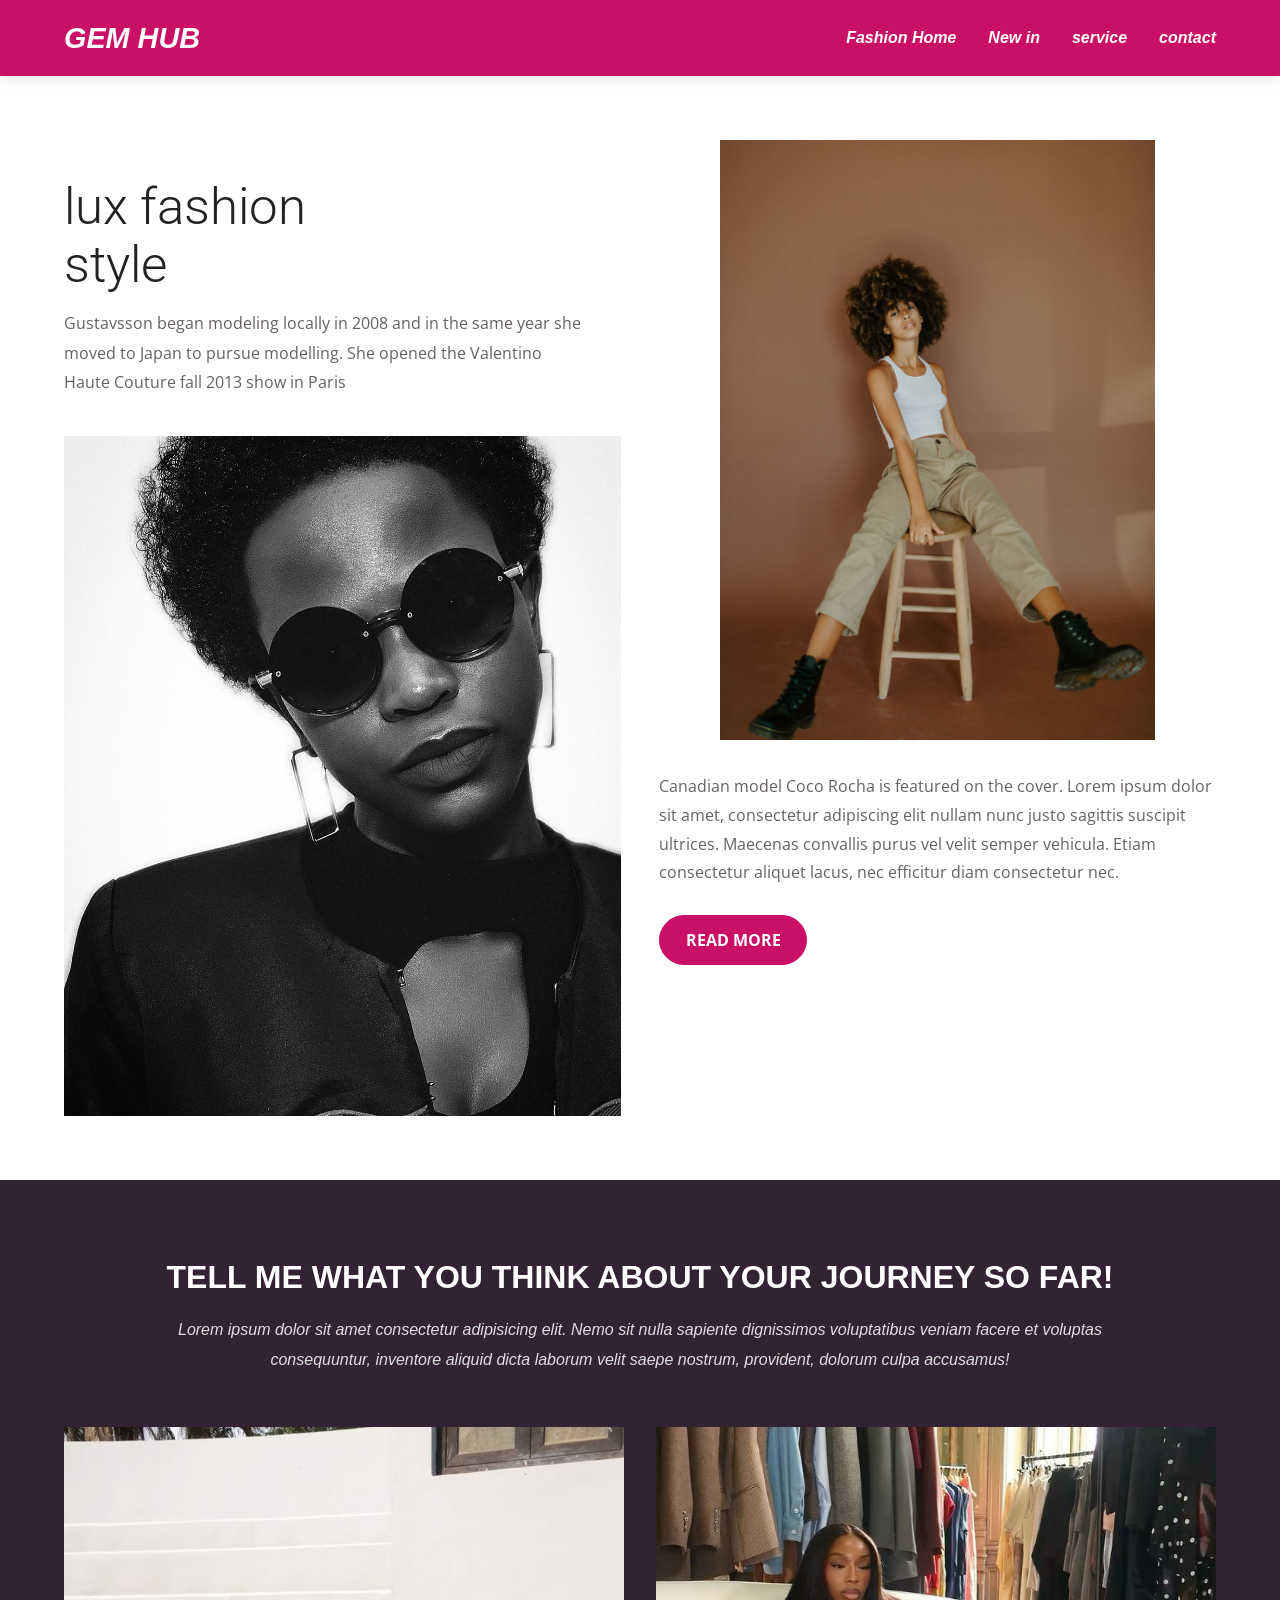
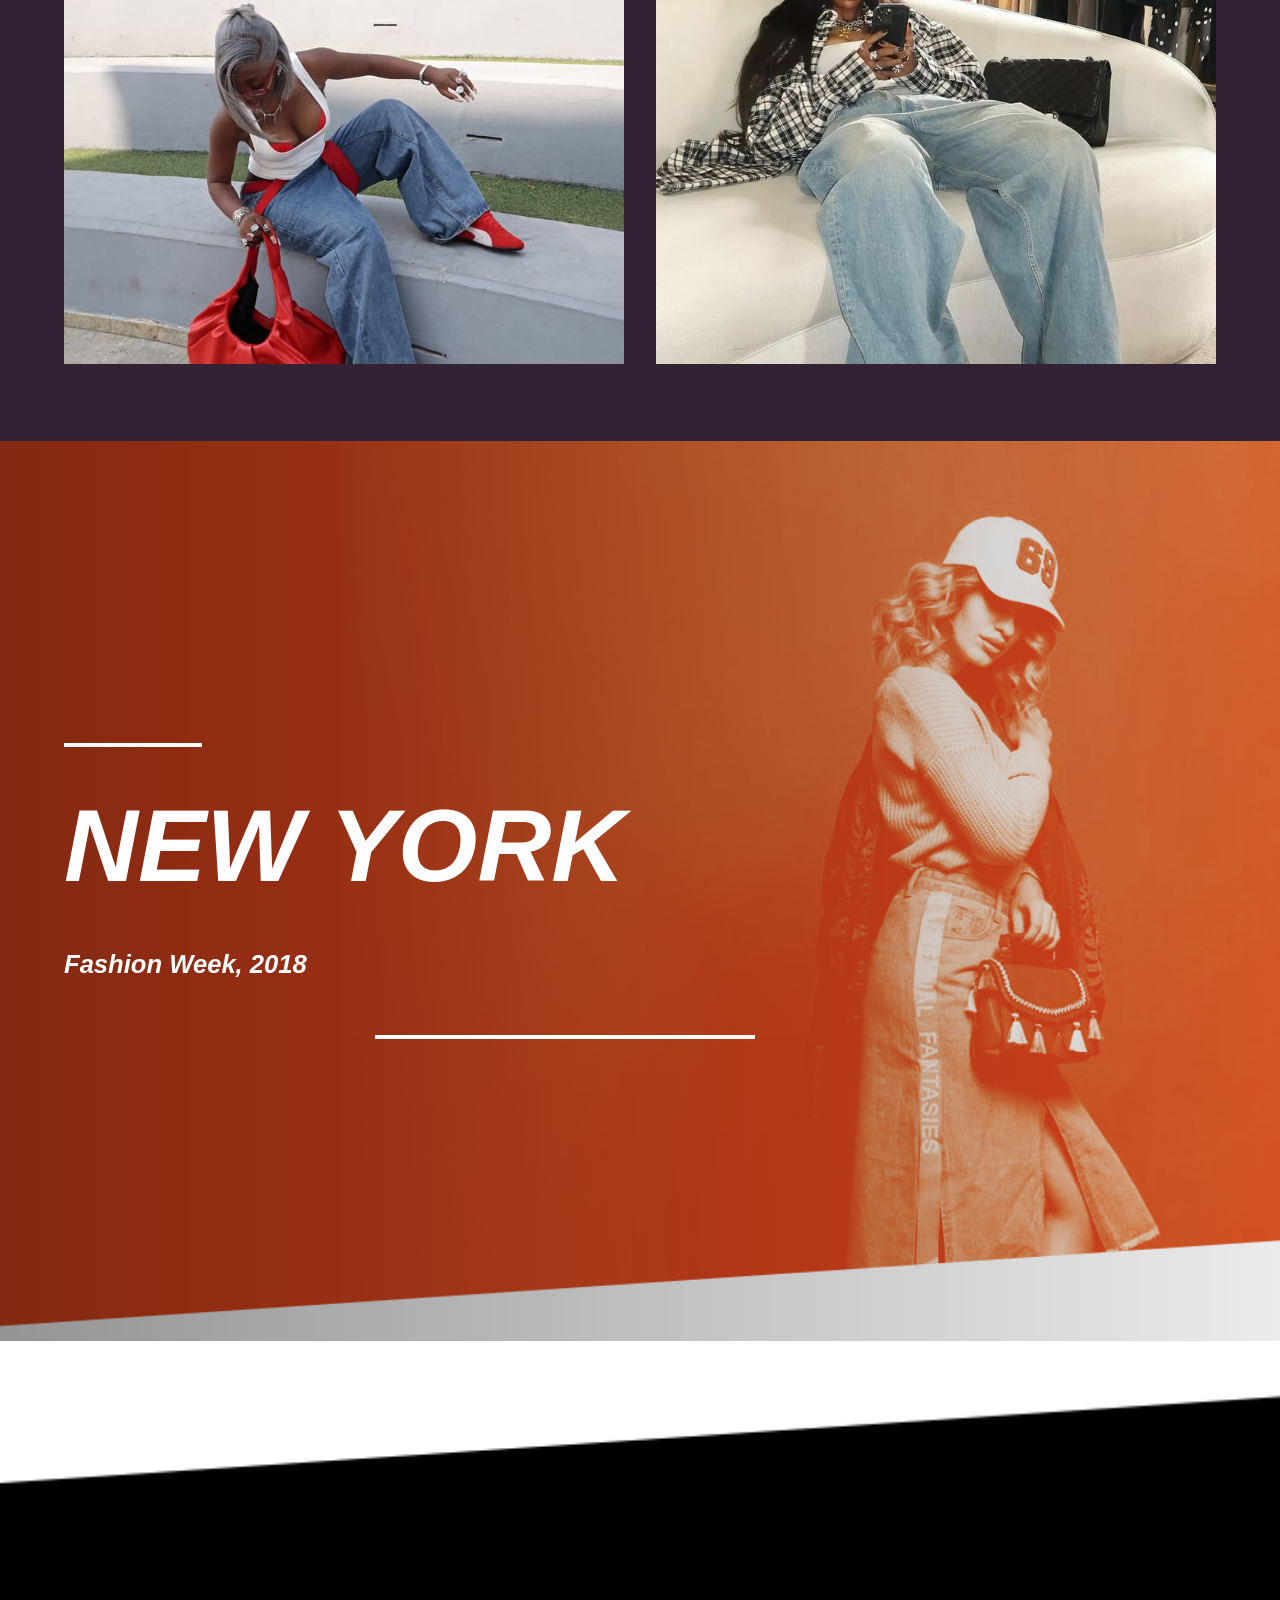
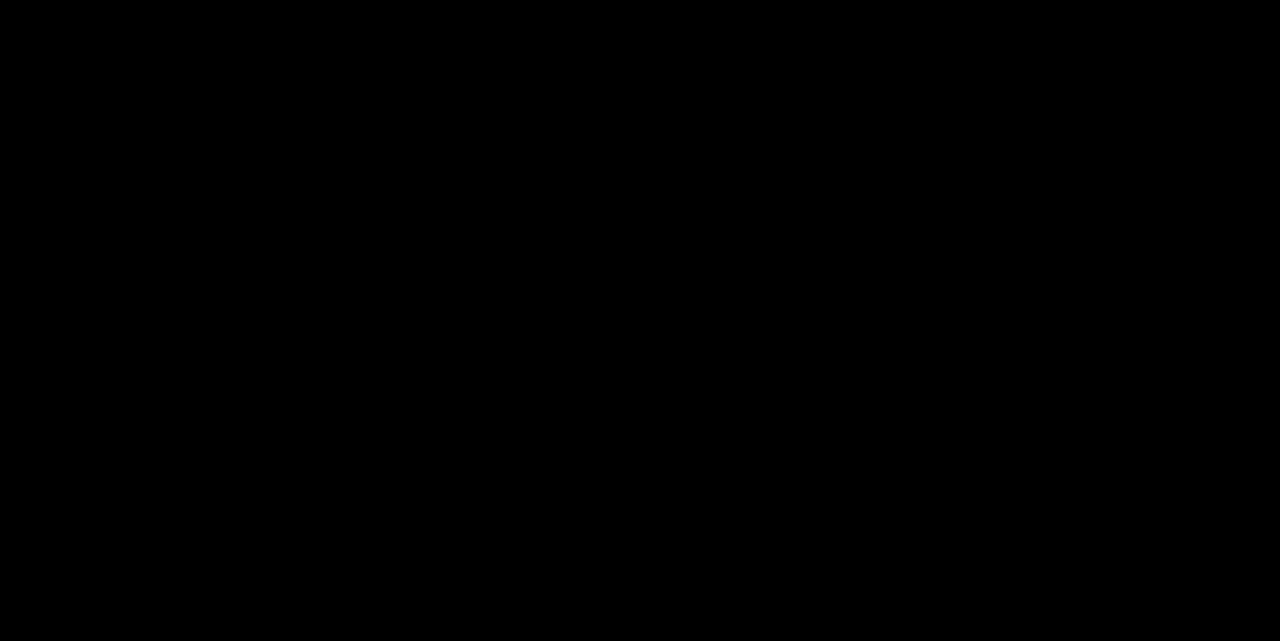
<file: index.html>
<!DOCTYPE html>
<html lang="en">

<head>
    <meta charset="UTF-8">
    <meta name="viewport" content="width=device-width, initial-scale=1.0">
    <title>Document</title>
    <link rel="stylesheet" href="./style.css">
    <link rel="preconnect" href="https://fonts.googleapis.com">
    <link rel="preconnect" href="https://fonts.gstatic.com" crossorigin>
    <link
        href="https://fonts.googleapis.com/css2?family=Inter:ital,opsz,wght@0,14..32,100..900;1,14..32,100..900&family=Open+Sans:ital,wght@0,300..800;1,300..800&family=Raleway:ital,wght@0,100..900;1,100..900&family=Roboto:ital,wght@0,100..900;1,100..900&display=swap"
        rel="stylesheet">
</head>


<body>


    <nav class="nav-bar">
    <div class="logo"><a href="#">GEM HUB</a></div>

    <div class="nav-links">
        <a href="index.html"> Fashion Home</a>
        <a href="#">New in</a>
        <a href="#">service</a>
        <a href="#">contact</a>
    </div>

    <div class="menu-icon">&#164;</div>
    </nav>

    <section class="container">
        <div class="wrapper">

          <div class="first-box">
            <div class="first-boxtext">
                <h1 class="lux-text">lux fashion style</h1>
                <p class="lux-para">Gustavsson began modeling locally in 2008 and in the same year she moved to Japan to pursue modelling. She opened the Valentino Haute Couture fall 2013 show in Paris</p>
            </div>
            <div class="first-boximage">
                <img class="black-girl" src="./images/black girl.jpeg" alt="">
            </div>
          </div>

          <div class="second-box">
            <div class="stoolgirl-box">
                <img class="stool-girl" src="./images/stool girl.jpeg" alt="">
            </div>
            <div class="stoolgirl-text">
                <p class="stoolgirl-para">Canadian model Coco Rocha is featured on the cover. Lorem ipsum dolor sit amet, consectetur adipiscing elit nullam nunc justo sagittis suscipit ultrices. Maecenas convallis purus vel velit semper vehicula. Etiam consectetur aliquet lacus, nec efficitur diam consectetur nec.</p>
            </div>
            <button class="btn-readmore" onclick="window . location . href='Readmore.html'">READ MORE</button>
          </div>

          
               
            </div>

        </div>
    </section>

    <section class="second-container">
        <div class="text-wrapper">
            <div class="textpage-one">
                <h1 class="journey">TELL ME WHAT YOU THINK ABOUT YOUR JOURNEY SO FAR!</h1>
                <h2 class="lorem">Lorem ipsum dolor sit amet consectetur adipisicing elit. Nemo sit nulla sapiente dignissimos voluptatibus veniam facere et voluptas consequuntur, inventore aliquid dicta laborum velit saepe nostrum, provident, dolorum culpa accusamus!</h2>
            </div>
            <div class="textpage-two">
                <div class="textpage-boxone">
                    <img class="contact-letter" src="./images/red bag girl.jpg" alt="">
                </div>
                <div class="textpage-boxtwo">
                    <img class="hiking-man" src="./images/jean girl.jpg" alt="">
                </div>
            </div>
        </div>
    </section>

    <section class="fashion-box">
        <div class="fashion-wrapper">
            <div class="fashion-textbox">
                <div class="fashion-boxone">
                    <div class="line"></div>
                    <h1 class="new-york">NEW YORK</h1>
                    <h2 class="week">Fashion Week, 2018</h2>
                    <div class="line-two"></div>
                </div>
            </div>
        </div>
    </section>

    <section class="last-page">
        <div class="wrapper-lastpage">
            <div class="lastimage-holder">
                <img class="lastimage" src="./images/black img.png" alt="">
            </div>
        </div>
    </section>
 

</body>

</html>
</file>
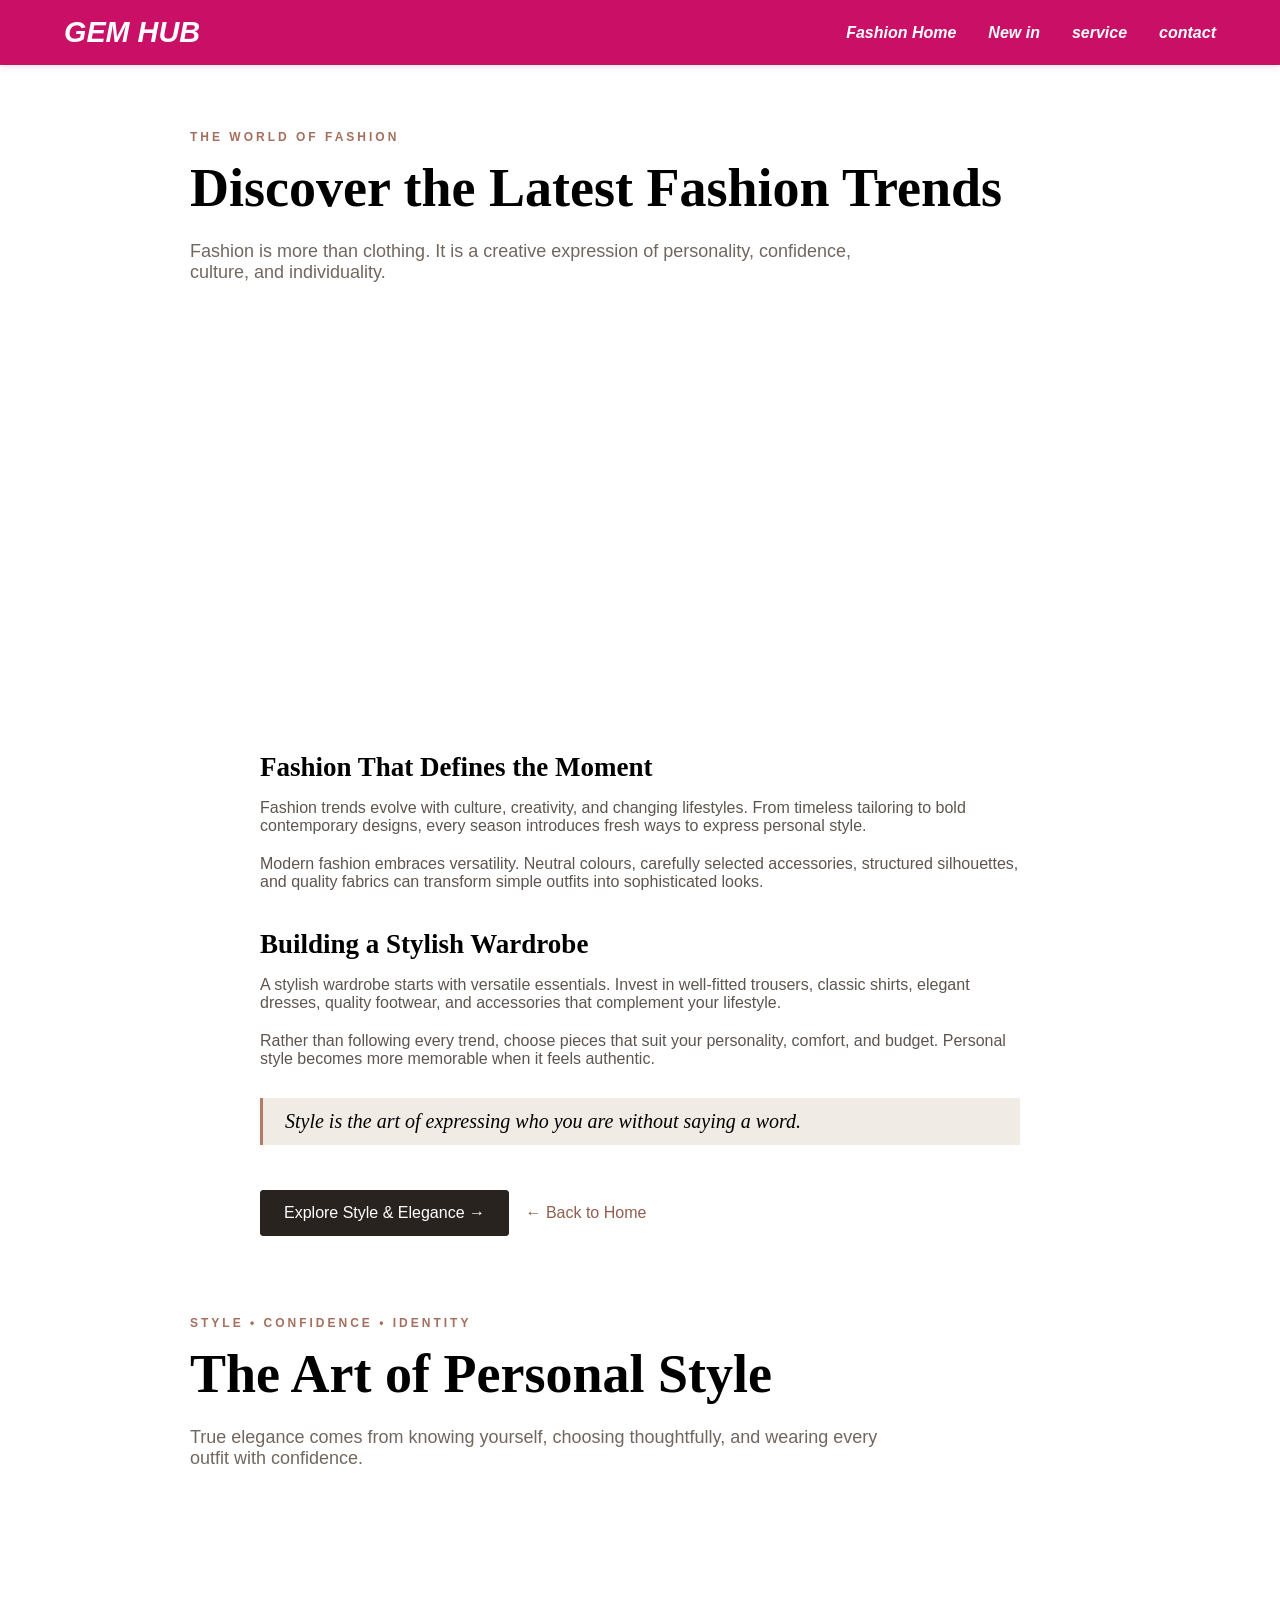
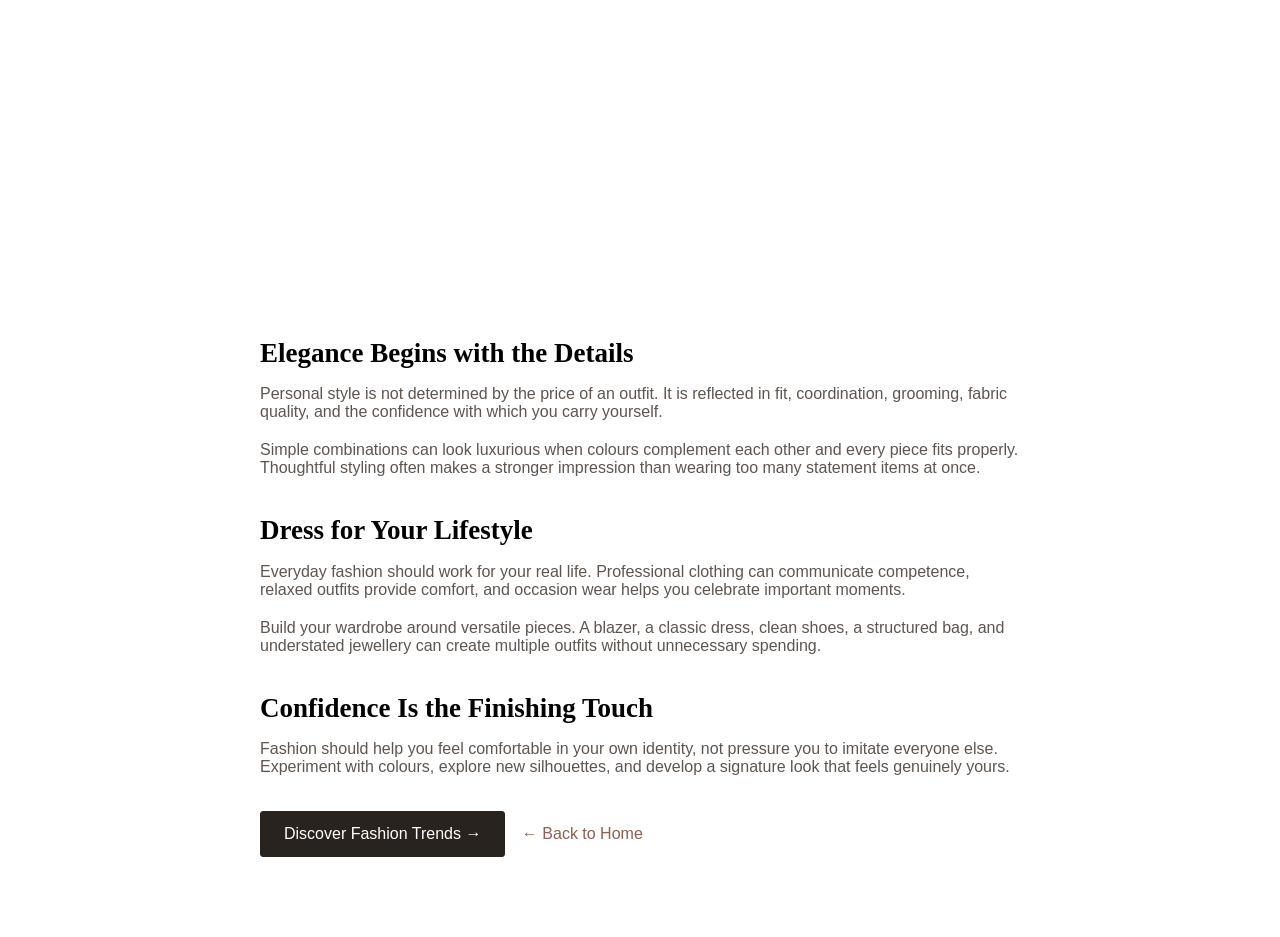
<file: Readmore.html>
<!DOCTYPE html>
<html lang="en">
<head>
    <meta charset="UTF-8">
    <meta name="viewport" content="width=device-width, initial-scale=1.0">
    <title>Document</title>
    <link rel="stylesheet" href="./Readmore.css">
</head>
<body>
    

  
    <nav class="nav-bar">
    <div class="logo"><a href="#">GEM HUB</a></div>

    <div class="nav-links">
        <a href="index.html">Fashion Home</a>
        <a href="#">New in</a>
        <a href="#">service</a>
        <a href="#">contact</a>
    </div>

    <div class="menu-icon">&#164;</div>
    </nav>


  <main class="article-container">
    <p class="eyebrow">THE WORLD OF FASHION</p>

    <h1>Discover the Latest Fashion Trends</h1>

    <p class="article-intro">
      Fashion is more than clothing. It is a creative expression
      of personality, confidence, culture, and individuality.
    </p>

    <div class="fashion-image trend-image"></div>

    <section class="article-content">
      <h2>Fashion That Defines the Moment</h2>

      <p>
        Fashion trends evolve with culture, creativity, and
        changing lifestyles. From timeless tailoring to bold
        contemporary designs, every season introduces fresh
        ways to express personal style.
      </p>

      <p>
        Modern fashion embraces versatility. Neutral colours,
        carefully selected accessories, structured silhouettes,
        and quality fabrics can transform simple outfits into
        sophisticated looks.
      </p>

      <h2>Building a Stylish Wardrobe</h2>

      <p>
        A stylish wardrobe starts with versatile essentials.
        Invest in well-fitted trousers, classic shirts, elegant
        dresses, quality footwear, and accessories that complement
        your lifestyle.
      </p>

      <p>
        Rather than following every trend, choose pieces that
        suit your personality, comfort, and budget. Personal
        style becomes more memorable when it feels authentic.
      </p>

      <blockquote>
        Style is the art of expressing who you are without
        saying a word.
      </blockquote>

      <a href="readmore2.html" class="fashion-button">
        Explore Style & Elegance →
      </a>

      <a href="index.html" class="back-link">
        ← Back to Home
      </a>
    </section>
  </main>




  <main class="article-container">
    <p class="eyebrow">STYLE • CONFIDENCE • IDENTITY</p>

    <h1>The Art of Personal Style</h1>

    <p class="article-intro">
      True elegance comes from knowing yourself, choosing
      thoughtfully, and wearing every outfit with confidence.
    </p>

    <div class="fashion-image elegance-image"></div>

    <section class="article-content">
      <h2>Elegance Begins with the Details</h2>

      <p>
        Personal style is not determined by the price of an
        outfit. It is reflected in fit, coordination, grooming,
        fabric quality, and the confidence with which you carry
        yourself.
      </p>

      <p>
        Simple combinations can look luxurious when colours
        complement each other and every piece fits properly.
        Thoughtful styling often makes a stronger impression
        than wearing too many statement items at once.
      </p>

      <h2>Dress for Your Lifestyle</h2>

      <p>
        Everyday fashion should work for your real life.
        Professional clothing can communicate competence,
        relaxed outfits provide comfort, and occasion wear
        helps you celebrate important moments.
      </p>

      <p>
        Build your wardrobe around versatile pieces. A blazer,
        a classic dress, clean shoes, a structured bag, and
        understated jewellery can create multiple outfits
        without unnecessary spending.
      </p>

      <h2>Confidence Is the Finishing Touch</h2>

      <p>
        Fashion should help you feel comfortable in your own
        identity, not pressure you to imitate everyone else.
        Experiment with colours, explore new silhouettes, and
        develop a signature look that feels genuinely yours.
      </p>

      <a href="readmore1.html" class="fashion-button">
        Discover Fashion Trends →
      </a>

      <a href="index.html" class="back-link">
        ← Back to Home
      </a>
    </section>
  </main>



</body>
</html>
</file>
<file: style.css>
@import url("https://fonts.googleapis.com/css2?family=Inter:ital,opsz,wght@0,14..32,100..900;1,14..32,100..900&family=Open+Sans:ital,wght@0,300..800;1,300..800&family=Raleway:ital,wght@0,100..900;1,100..900&family=Roboto:ital,wght@0,100..900;1,100..900&display=swap");
/* ==================================================
    DESIGN SYSTEM
================================================== */

:root {
  --color-pink: #ca0f66;
  --color-dark: #332233;
  --color-text: #242124;
  --color-muted: #666066;
  --color-white: #ffffff;
  --page-padding: clamp(1rem, 5vw, 5rem);
  --section-gap: clamp(2.5rem, 6vw, 5rem);
}

*,
*::before,
*::after {
  margin: 0;
  padding: 0;
  box-sizing: border-box;
}

html {
  width: 100%;
  scroll-behavior: smooth;
  overflow-x: clip;
}

body {
  width: 100%;
  min-width: 320px;
  font-family: Arial, Helvetica, sans-serif;
  color: var(--color-text);
  line-height: 1.6;
  overflow-x: clip;
}

img {
  display: block;
  max-width: 100%;
}

a {
  color: inherit;
}

/* ==================================================
   NAVIGATION
================================================== */

.nav-bar {
  position: sticky;
  top: 0;
  z-index: 1000;
  width: 100%;
  min-height: 76px;
  display: flex;
  justify-content: space-between;
  align-items: center;
  gap: 1.5rem;
  padding: 1rem var(--page-padding);
  background: var(--color-pink);
  box-shadow: 0 2px 12px rgb(0 0 0 / 10%);
  font-style: italic;
}

.logo a {
  color: var(--color-white);
  text-decoration: none;
  font-size: clamp(1.4rem, 2.5vw, 1.8rem);
  font-weight: 700;
  line-height: 1.2;
}

.nav-links {
  display: flex;
  align-items: center;
  gap: clamp(1rem, 2.5vw, 2rem);
}

.nav-links a {
  color: var(--color-white);
  text-decoration: none;
  font-size: 1rem;
  font-weight: 700;
  transition: color 0.2s ease;
}

.nav-links a:hover,
.nav-links a:focus-visible {
  color: #1f1018;
}

.menu-icon {
  display: none;
  color: var(--color-white);
  font-size: 2rem;
  cursor: pointer;
}

/* ==================================================
   FIRST FEATURE SECTION
   .container > .wrapper > .first-box / .second-box
================================================== */

.container {
  width: 100%;
  display: flex;
  justify-content: center;
  align-items: stretch;
  background: var(--color-white);
}

.wrapper {
  width: 100%;
  display: flex;
  justify-content: space-between;
  align-items: stretch;
  gap: clamp(1.5rem, 3vw, 3rem);
  padding: clamp(2rem, 5vw, 4rem) var(--page-padding);
}

.first-box,
.second-box {
  width: 50%;
  min-width: 0;
}

.first-boxtext {
  width: 100%;
  padding: clamp(1rem, 3vw, 2.5rem) 0 clamp(1.5rem, 3vw, 2.5rem);
}

.lux-text {
  max-width: 12ch;
  margin: 0 0 1rem;
  font-family: Roboto, Arial, sans-serif;
  font-size: clamp(2.2rem, 4vw, 3.8rem);
  font-weight: 300;
  line-height: 1.12;
  overflow-wrap: break-word;
}

.lux-para {
  max-width: 58ch;
  margin-top: 0.75rem;
  color: var(--color-muted);
  font-family: "Open Sans", Arial, sans-serif;
  line-height: 1.85;
}

.first-boximage {
  width: 100%;
  height: clamp(340px, 55vw, 680px);
  overflow: hidden;
}

.black-girl {
  width: 100%;
  height: 100%;
  object-fit: cover;
  object-position: center;
}

.stoolgirl-box {
  width: min(78%, 440px);
  height: clamp(340px, 48vw, 600px);
  margin: 0 auto;
  overflow: hidden;
}

.stool-girl {
  width: 100%;
  height: 100%;
  object-fit: cover;
  object-position: center;
}

.stoolgirl-text {
  width: 100%;
  margin-top: 1.5rem;
}

.stoolgirl-para {
  width: 100%;
  padding: 0.5rem 0;
  font-family: "Open Sans", Arial, sans-serif;
  font-size: 1rem;
  line-height: 1.8;
  color: var(--color-muted);
}

.btn-readmore {
  display: inline-block;
  max-width: 100%;
  margin: 1.25rem 0 0;
  padding: 0.8rem 1.6rem;
  border: 1px solid var(--color-pink);
  border-radius: 999px;
  background: var(--color-pink);
  color: var(--color-white);
  font-family: "Open Sans", Arial, sans-serif;
  font-size: 1rem;
  font-weight: 700;
  text-align: center;
  text-decoration: none;
  cursor: pointer;
  transition: background 0.2s ease, color 0.2s ease, transform 0.2s ease;
}

.btn-readmore:hover,
.btn-readmore:focus-visible {
  background: transparent;
  color: var(--color-pink);
}

.btn-readmore:active {
  transform: translateY(1px);
}

/* ==================================================
   SECOND / JOURNEY SECTION
================================================== */

.second-container {
  width: 100%;
  display: flex;
  justify-content: center;
  align-items: center;
  padding: var(--section-gap) var(--page-padding);
  background: var(--color-dark);
}

.text-wrapper {
  width: 100%;
  max-width: 1400px;
}

.textpage-one {
  width: 100%;
  max-width: 950px;
  margin: 0 auto;
  text-align: center;
}

.journey {
  width: 100%;
  padding: 0 0 1rem;
  color: var(--color-white);
  font-size: clamp(1.4rem, 2.5vw, 2rem);
  font-weight: 700;
  line-height: 1.3;
}

.lorem {
  width: 100%;
  padding: 0;
  color: rgb(255 255 255 / 85%);
  font-size: 1rem;
  font-style: italic;
  font-weight: 300;
  line-height: 1.9;
}

.textpage-two {
  width: 100%;
  display: grid;
  grid-template-columns: repeat(2, minmax(0, 1fr));
  gap: clamp(1rem, 2.5vw, 2rem);
  margin-top: clamp(2rem, 4vw, 3.5rem);
}

.textpage-boxone,
.textpage-boxtwo {
  width: 100%;
  min-width: 0;
  height: clamp(280px, 42vw, 560px);
  overflow: hidden;
}

.contact-letter,
.hiking-man {
  width: 100%;
  height: 100%;
  object-fit: cover;
  object-position: center;
}

/* ==================================================
   FASHION FEATURE
================================================== */

.fashion-box {
  width: 100%;
}

.fashion-wrapper {
  width: 100%;
  min-height: clamp(580px, 75vw, 900px);
  display: flex;
  align-items: center;
  justify-content: center;
  padding: clamp(3rem, 7vw, 6rem) var(--page-padding);
  background-image: url("./images/fashion img.png");
  background-size: cover;
  background-position: center;
  background-repeat: no-repeat;
  position: relative;
  isolation: isolate;
}

/* Improves text contrast over the background image */
.fashion-wrapper::before {
  content: "";
  position: absolute;
  inset: 0;
  z-index: -1;
  background: linear-gradient(
    90deg,
    rgb(0 0 0 / 42%),
    rgb(0 0 0 / 8%)
  );
}

.fashion-textbox {
  width: 100%;
  max-width: 1400px;
}

.fashion-boxone {
  width: min(60%, 720px);
}

.line {
  width: clamp(100px, 20%, 220px);
  border: 0;
  border-top: 4px solid var(--color-white);
}

.new-york {
  padding: clamp(1.5rem, 4vw, 3rem) 0;
  color: var(--color-white);
  font-size: clamp(3rem, 8vw, 6.5rem);
  font-style: italic;
  font-weight: 800;
  line-height: 1;
  overflow-wrap: anywhere;
}

.week {
  color: var(--color-white);
  font-size: clamp(1.1rem, 2vw, 1.6rem);
  font-style: italic;
  line-height: 1.5;
}

.line-two {
  width: 55%;
  margin: clamp(2rem, 4vw, 3.5rem) 0 0 auto;
  border: 0;
  border-top: 4px solid var(--color-white);
}

/* ==================================================
   FINAL FULL-WIDTH IMAGE
================================================== */

.last-page {
  width: 100%;
}

.wrapper-lastpage,
.lastimage-holder {
  width: 100%;
  height: clamp(320px, 75vw, 900px);
  overflow: hidden;
}

.lastimage {
  width: 100%;
  height: 100%;
  object-fit: cover;
  object-position: center;
}

/* ==================================================
   TABLET
================================================== */

@media (max-width: 900px) {
  .wrapper {
    gap: 1.5rem;
    padding-inline: 4%;
  }

  .lux-text {
    font-size: clamp(2rem, 4.5vw, 2.8rem);
  }

  .stoolgirl-box {
    width: 85%;
    height: clamp(320px, 55vw, 480px);
  }

  .fashion-boxone {
    width: 75%;
  }

  .wrapper-lastpage,
  .lastimage-holder {
    height: 65vw;
    min-height: 320px;
    max-height: 650px;
  }
}

/* ==================================================
   MOBILE
================================================== */

@media (max-width: 600px) {
  .nav-bar {
    min-height: 64px;
    padding: 0.9rem 1.1rem;
  }

  .nav-links {
    display: none;
  }

  .menu-icon {
    display: block;
  }

  .wrapper {
    flex-direction: column;
    gap: 2.5rem;
    padding: 2rem 1.1rem;
  }

  .first-box,
  .second-box {
    width: 100%;
  }

  .first-boxtext {
    padding: 0 0 1.5rem;
  }

  .lux-text {
    max-width: 13ch;
    font-size: clamp(2rem, 9vw, 2.8rem);
  }

  .lux-para {
    font-size: 0.98rem;
    line-height: 1.75;
  }

  .first-boximage {
    height: clamp(280px, 100vw, 460px);
  }

  .stoolgirl-box {
    width: 100%;
    height: clamp(300px, 105vw, 460px);
  }

  .stoolgirl-text {
    margin-top: 1rem;
  }

  .stoolgirl-para {
    font-size: 0.96rem;
    line-height: 1.75;
  }

  .btn-readmore {
    margin-top: 1rem;
    padding: 0.75rem 1.4rem;
    font-size: 0.95rem;
  }

  .second-container {
    padding: 3rem 1.1rem;
  }

  .text-wrapper {
    width: 100%;
  }

  .journey {
    font-size: 1.35rem;
  }

  .lorem {
    font-size: 0.95rem;
    line-height: 1.8;
  }

  .textpage-two {
    grid-template-columns: 1fr;
    gap: 1.25rem;
    margin-top: 2rem;
  }

  .textpage-boxone,
  .textpage-boxtwo {
    height: clamp(260px, 75vw, 400px);
  }

  .fashion-wrapper {
    min-height: 600px;
    padding: 3.5rem 1.25rem;
    background-position: center;
  }

  .fashion-boxone {
    width: 100%;
  }

  .line {
    border-top-width: 3px;
  }

  .new-york {
    padding: 1.5rem 0;
    font-size: clamp(2.8rem, 13vw, 4rem);
  }

  .week {
    font-size: 1.05rem;
  }

  .line-two {
    margin-top: 2rem;
    border-top-width: 3px;
  }

  .wrapper-lastpage,
  .lastimage-holder {
    height: 58vw;
    min-height: 230px;
    max-height: 420px;
  }
}

/* ==================================================
   ACCESSIBILITY: REDUCED MOTION
================================================== */

@media (prefers-reduced-motion: reduce) {
  html {
    scroll-behavior: auto;
  }

  *,
  *::before,
  *::after {
    transition-duration: 0.01ms !important;
    animation-duration: 0.01ms !important;
    animation-iteration-count: 1 !important;
  }
}
</file>
<file: Readmore.css>
*{
    margin: 0;
    padding: 0;
    box-sizing: border-box;
}

html,
body {
  width: 100%;
  overflow-x: hidden;
  font-family: Arial, sans-serif;
}

.nav-bar {
  width: 100%;
  display: flex;
  justify-content: space-between;
  align-items: center;
  padding: 1rem 5%;
  font-style: italic;
  background-color: rgb(202, 15, 102);
  box-shadow: 0 2px 5px rgba(0, 0, 0, 0.1);

  position: sticky;
  top: 0;
  z-index: 1000;
}

.logo a {
  text-decoration: none;
  font-size: 1.8rem;
  font-weight: bold;
  color: white;
}

.nav-links {
  display: flex;
  align-items: center;
  gap: 2rem;
}

.nav-links a {
  text-decoration: none;
  color: white;
  font-weight: bold;
  font-size: 1rem;
}

.nav-links a:hover {
  color: black;
}

.menu-icon {
  display: none;
  font-size: 2rem;
  cursor: pointer;
}

@media (max-width: 768px) {
  .nav-links {
    display: none;
  }

  .menu-icon {
    display: block;
  }
}




/* GENERAL RESET */

/* 
* {
  margin: 0;
  padding: 0;
  box-sizing: border-box;
}

body {
  font-family: Arial, Helvetica, sans-serif;
  background: #faf8f5;
  color: #26221f;
  line-height: 1.8;
} */




a {
  text-decoration: none;
}

/* MAIN ARTICLE */
.article-container {
  width: min(100% - 40px, 900px);
  margin: 65px auto;
}

.eyebrow {
  color: #a56f5d;
  font-size: 12px;
  font-weight: bold;
  letter-spacing: 3px;
  margin-bottom: 12px;
}

.article-container h1 {
  font-family: Georgia, "Times New Roman", serif;
  font-size: clamp(32px, 5vw, 54px);
  line-height: 1.2;
  margin-bottom: 20px;
}

.article-intro {
  font-size: 18px;
  color: #71675f;
  max-width: 720px;
  margin-bottom: 32px;
}

/* FASHION IMAGES */
.fashion-image {
  width: 100%;
  aspect-ratio: 16 / 7;
  min-height: 300px;
  background-size: cover;
  background-position: center;
  border-radius: 5px;
  margin-bottom: 40px;
}

.trend-image {
  background-image: url("https://images.unsplash.com/photo-1483985988355-763728e1935b?auto=format&fit=crop&w=1400&q=85");
}

.elegance-image {
  background-image: url("https://images.unsplash.com/photo-1539109136881-3be0616acf4b?auto=format&fit=crop&w=1400&q=85");
}

/* ARTICLE CONTENT */
.article-content {
  max-width: 760px;
  margin: 0 auto;
}

.article-content h2 {
  font-family: Georgia, "Times New Roman", serif;
  font-size: 27px;
  line-height: 1.35;
  margin: 35px 0 14px;
}

.article-content p {
  color: #5d554f;
  margin-bottom: 20px;
  font-size: 16px;
}

.article-content blockquote {
  border-left: 3px solid #b47a66;
  padding: 12px 22px;
  margin: 30px 0;
  background: #f1ebe5;
  font-family: Georgia, serif;
  font-size: 20px;
  font-style: italic;
}

/* BUTTONS */
.fashion-button {
  display: inline-block;
  background: #29231f;
  color: #fff;
  padding: 13px 23px;
  margin: 15px 12px 15px 0;
  border: 1px solid #29231f;
  border-radius: 3px;
  transition: 0.3s ease;
}

.fashion-button:hover {
  background: #b47a66;
  border-color: #b47a66;
}

.back-link {
  display: inline-block;
  color: #8f5f4f;
  padding: 12px 0;
}

/* RESPONSIVE WRAP: TABLETS */
@media (max-width: 768px) {
  .article-container {
    width: calc(100% - 32px);
    margin: 40px auto;
  }

  .article-intro {
    font-size: 16px;
  }

  .fashion-image {
    aspect-ratio: 4 / 3;
    min-height: 230px;
    margin-bottom: 28px;
  }

  .article-content h2 {
    font-size: 23px;
    margin-top: 28px;
  }

  .article-content p {
    font-size: 15px;
  }
}

/* RESPONSIVE WRAP: MOBILE PHONES */
@media (max-width: 480px) {
  .article-container {
    width: calc(100% - 28px);
    margin: 28px auto;
  }

  .article-container h1 {
    font-size: 33px;
  }

  .eyebrow {
    font-size: 10px;
    letter-spacing: 2px;
  }

  .fashion-image {
    min-height: 190px;
  }

  .article-content h2 {
    font-size: 21px;
  }

  .fashion-button {
    display: block;
    text-align: center;
    margin-right: 0;
  }
}
</file>
